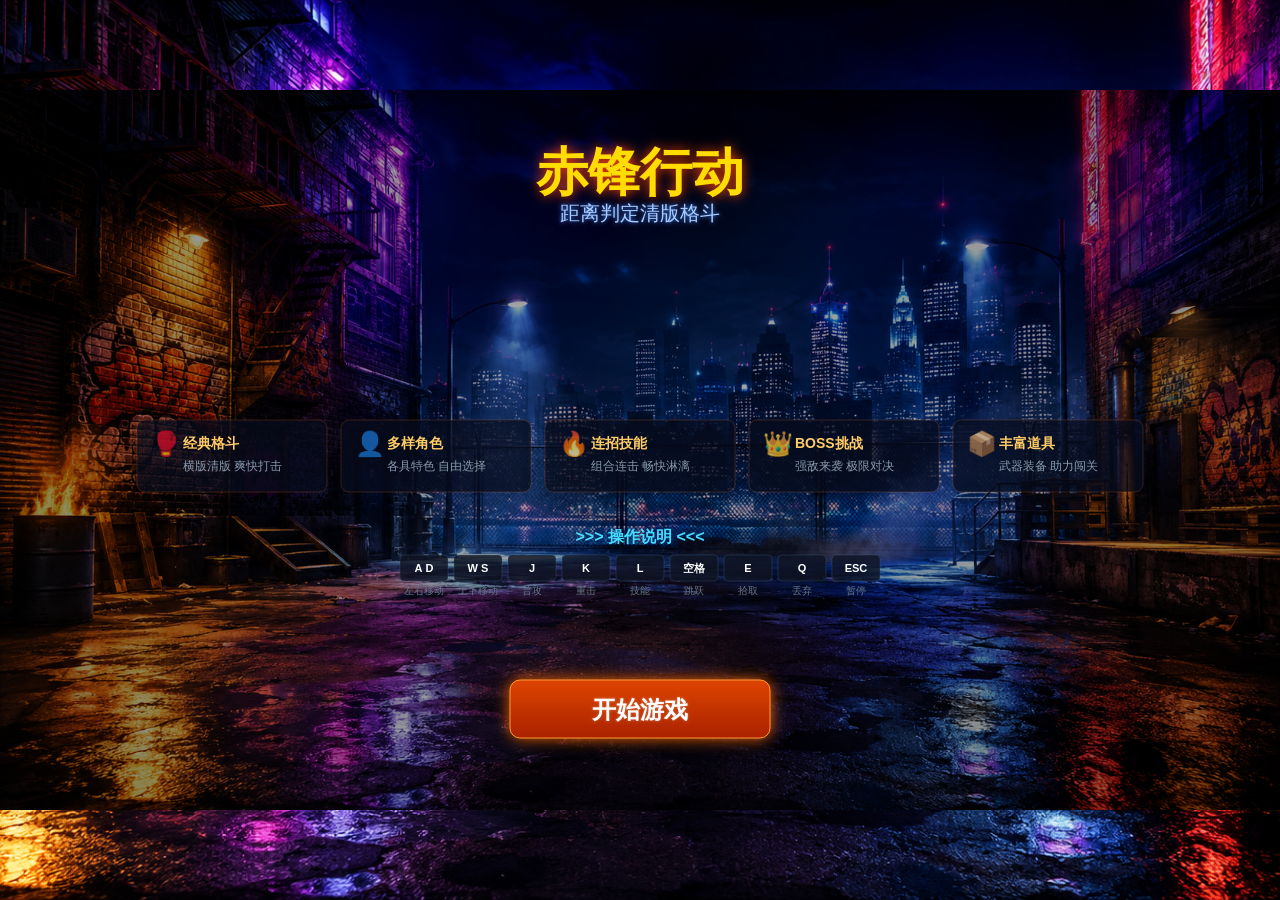
<file: index.html>
<!DOCTYPE html>
<html lang="zh-CN">
<head>
    <meta charset="UTF-8">
    <meta name="viewport" content="width=device-width, initial-scale=1.0">
    <title>赤锋行动 - 距离判定清版格斗</title>
    <link rel="icon" href="data:image/svg+xml,%3Csvg xmlns='http://www.w3.org/2000/svg' viewBox='0 0 64 64'%3E%3Crect width='64' height='64' rx='12' fill='%23221818'/%3E%3Cpath d='M14 42L25 18h7l11 24h-8l-2-5H24l-2 5h-8zm13-11h4l-2-6-2 6z' fill='%23ff7a00'/%3E%3C/svg%3E">
    <link rel="preload" as="image" href="assets/ui/menu_bg.png">
    <link rel="stylesheet" href="style.css?v=20260617-menu-bg-v3">
</head>
<body>
    <canvas id="gameCanvas"></canvas>

    <!-- 按依赖顺序加载脚本 -->
    <script>window.GAME_BUILD_VERSION = '20260617-menu-bg-v3';</script>
    <script src="Input.js?v=20260617-menu-bg-v3"></script>
    <script src="Camera.js"></script>
    <script src="AudioManager.js"></script>
    <script src="SpriteAnimation.js"></script>
    <script src="GeneratedSpriteSheet.js"></script>
    <script src="AnimationStateMachine.js"></script>
    <script src="SpriteCharacterRenderer.js"></script>
    <script src="CharacterRenderer.js"></script>
    <script src="CharacterConfig.js?v=20260617-menu-bg-v3"></script>
    <script src="Weapon.js"></script>
    <script src="WeaponManager.js"></script>
    <script src="SkillEffects.js"></script>
    <script src="Effects.js"></script>
    <script src="WaveManager.js?v=20260617-menu-bg-v3"></script>
    <script src="Props.js"></script>
    <script src="Items.js"></script>
    <script src="Player.js?v=20260617-menu-bg-v3"></script>
    <script src="Enemy.js?v=20260617-menu-bg-v3"></script>
    <script src="GameUtils.js?v=20260617-menu-bg-v3"></script>
    <script src="Boss.js?v=20260617-menu-bg-v3"></script>
    <script src="BossManager.js"></script>
    <script src="LevelManager.js"></script>
    <script src="BackgroundRenderer.js"></script>
    <script src="UITheme.js"></script>
    <script src="Atmosphere.js"></script>
    <script src="Transition.js"></script>
    <script src="Game.js?v=20260617-menu-bg-v3"></script>
    <script src="main.js?v=20260617-menu-bg-v3"></script>
</body>
</html>
</file>
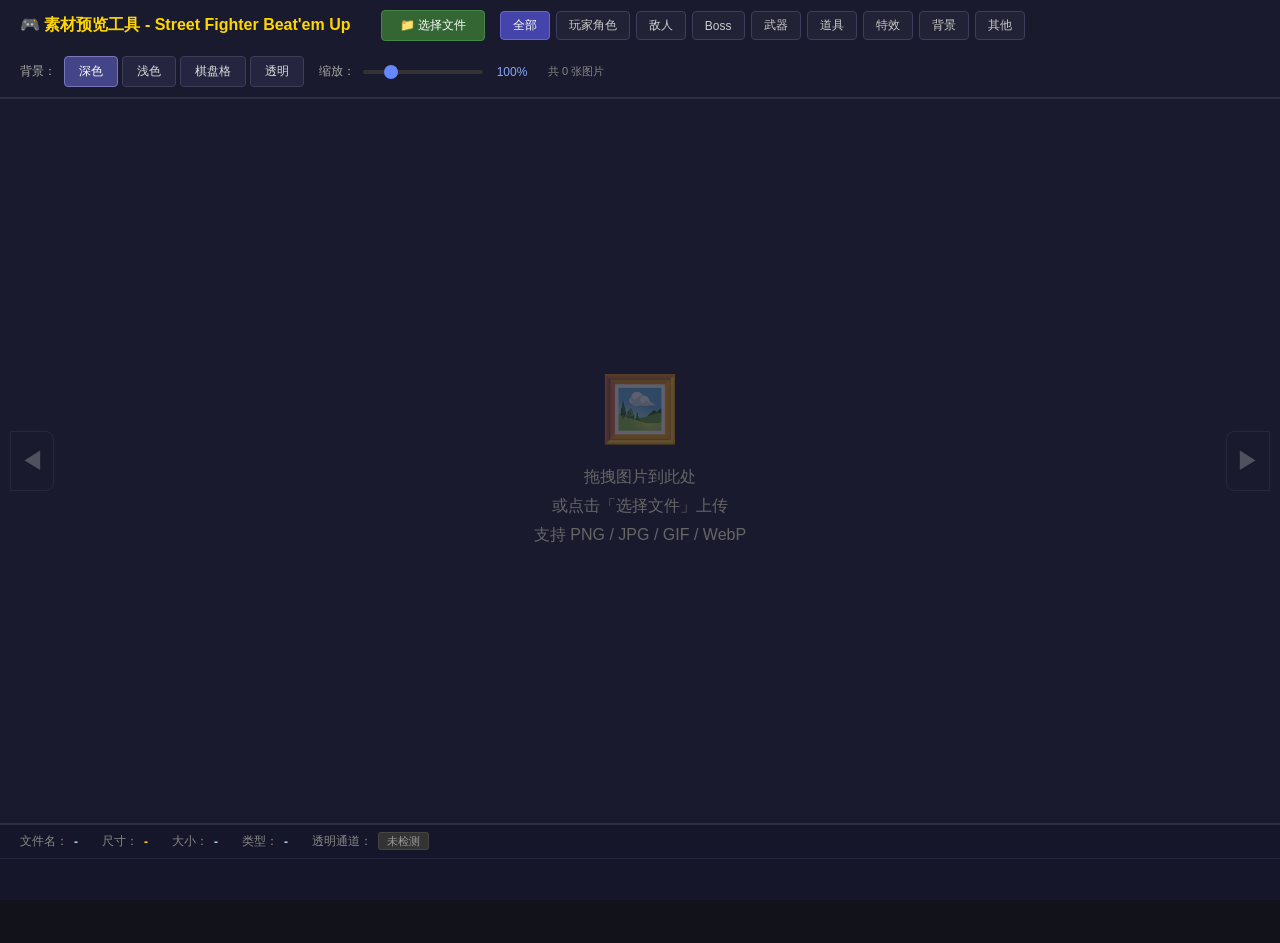
<file: asset_preview.html>
<!DOCTYPE html>
<html lang="zh-CN">
<head>
    <meta charset="UTF-8">
    <meta name="viewport" content="width=device-width, initial-scale=1.0">
    <title>素材预览工具 - Street Fighter Beat'em Up</title>
    <style>
        * {
            margin: 0;
            padding: 0;
            box-sizing: border-box;
        }

        html, body {
            width: 100%;
            height: 100%;
            font-family: "Microsoft YaHei", "Segoe UI", sans-serif;
            background: #12121a;
            color: #e0e0e0;
            overflow: hidden;
        }

        /* 顶部工具栏 */
        .toolbar {
            background: #1a1a2e;
            padding: 10px 20px;
            display: flex;
            align-items: center;
            gap: 15px;
            flex-wrap: wrap;
            border-bottom: 2px solid #2d2d44;
            min-height: 56px;
        }

        .toolbar h1 {
            font-size: 16px;
            color: #ffd700;
            white-space: nowrap;
            margin-right: 15px;
        }

        .toolbar-section {
            display: flex;
            align-items: center;
            gap: 8px;
        }

        .toolbar-section label {
            font-size: 12px;
            color: #aaa;
            white-space: nowrap;
        }

        /* 分类标签 */
        .category-tags {
            display: flex;
            gap: 6px;
            flex-wrap: wrap;
        }

        .tag-btn {
            padding: 5px 12px;
            border: 1px solid #3d3d5c;
            background: #222236;
            color: #ccc;
            border-radius: 4px;
            cursor: pointer;
            font-size: 12px;
            transition: all 0.2s;
        }

        .tag-btn:hover {
            background: #333355;
            border-color: #5555aa;
        }

        .tag-btn.active {
            background: #4444aa;
            border-color: #6666cc;
            color: #fff;
        }

        /* 按钮组 */
        .btn-group {
            display: flex;
            gap: 4px;
        }

        .tool-btn {
            padding: 6px 14px;
            border: 1px solid #3d3d5c;
            background: #252540;
            color: #ddd;
            border-radius: 4px;
            cursor: pointer;
            font-size: 12px;
            transition: all 0.2s;
        }

        .tool-btn:hover {
            background: #333366;
            border-color: #5555aa;
        }

        .tool-btn.active {
            background: #444488;
            border-color: #7777bb;
            color: #fff;
        }

        /* 文件选择按钮 */
        .file-input-wrapper {
            position: relative;
        }

        .file-input-wrapper input[type="file"] {
            position: absolute;
            opacity: 0;
            width: 100%;
            height: 100%;
            cursor: pointer;
        }

        .upload-btn {
            padding: 6px 18px;
            background: #336633;
            color: #fff;
            border: 1px solid #448844;
            border-radius: 4px;
            cursor: pointer;
            font-size: 12px;
            display: inline-block;
            transition: all 0.2s;
        }

        .upload-btn:hover {
            background: #448844;
        }

        /* 缩放控制 */
        .zoom-control {
            display: flex;
            align-items: center;
            gap: 8px;
        }

        .zoom-slider {
            width: 120px;
            height: 4px;
            -webkit-appearance: none;
            appearance: none;
            background: #333;
            border-radius: 2px;
            outline: none;
        }

        .zoom-slider::-webkit-slider-thumb {
            -webkit-appearance: none;
            width: 14px;
            height: 14px;
            background: #6688ff;
            border-radius: 50%;
            cursor: pointer;
        }

        .zoom-value {
            font-size: 12px;
            color: #88aaff;
            min-width: 42px;
            text-align: center;
        }

        /* 主内容区 */
        .main-content {
            flex: 1;
            display: flex;
            flex-direction: column;
            overflow: hidden;
            height: calc(100vh - 56px - 120px);
        }

        /* 预览区域 */
        .preview-area {
            flex: 1;
            display: flex;
            justify-content: center;
            align-items: center;
            position: relative;
            overflow: auto;
            transition: background 0.3s;
        }

        .preview-area.bg-dark { background: #1a1a2e; }
        .preview-area.bg-light { background: #f0f0f0; }
        .preview-area.bg-transparent { background: transparent; }
        .preview-area.bg-checkerboard {
            background-image:
                linear-gradient(45deg, #ddd 25%, transparent 25%),
                linear-gradient(-45deg, #ddd 25%, transparent 25%),
                linear-gradient(45deg, transparent 75%, #ddd 75%),
                linear-gradient(-45deg, transparent 75%, #ddd 75%);
            background-size: 32px 32px;
            background-position: 0 0, 0 16px, 16px -16px, -16px 0px;
        }

        /* Canvas 棋盘格覆盖层 */
        .checker-canvas {
            position: absolute;
            top: 0;
            left: 0;
            pointer-events: none;
            z-index: 1;
        }

        /* 预览图片容器 */
        .image-container {
            position: relative;
            z-index: 2;
            display: flex;
            justify-content: center;
            align-items: center;
            min-width: 200px;
            min-height: 200px;
        }

        .preview-image {
            max-width: 100%;
            max-height: 100%;
            object-fit: contain;
            image-rendering: pixelated;
            image-rendering: crisp-edges;
            box-shadow: 0 0 20px rgba(0,0,0,0.5);
        }

        /* 拖拽提示 */
        .drop-hint {
            position: absolute;
            top: 50%;
            left: 50%;
            transform: translate(-50%, -50%);
            text-align: center;
            color: #666;
            pointer-events: none;
            z-index: 0;
        }

        .drop-hint .icon {
            font-size: 64px;
            margin-bottom: 16px;
            opacity: 0.3;
        }

        .drop-hint p {
            font-size: 16px;
            line-height: 1.8;
        }

        .drop-hint.drag-over {
            color: #ffd700;
        }
        .drop-hint.drag-over .icon {
            opacity: 0.7;
        }

        /* 导航箭头 */
        .nav-arrow {
            position: absolute;
            top: 50%;
            transform: translateY(-50%);
            width: 44px;
            height: 60px;
            background: rgba(30, 30, 50, 0.85);
            border: 1px solid #444466;
            color: #ccc;
            font-size: 24px;
            cursor: pointer;
            z-index: 10;
            display: flex;
            align-items: center;
            justify-content: center;
            transition: all 0.2s;
            user-select: none;
        }

        .nav-arrow:hover {
            background: rgba(60, 60, 100, 0.9);
            color: #fff;
        }

        .nav-arrow.disabled {
            opacity: 0.3;
            cursor: default;
        }

        .nav-prev { left: 10px; border-radius: 0 8px 8px 0; }
        .nav-next { right: 10px; border-radius: 8px 0 0 8px; }

        /* 底部信息栏 + 缩略图 */
        .bottom-panel {
            background: #16162a;
            border-top: 2px solid #2d2d44;
            height: 120px;
            display: flex;
            flex-direction: column;
        }

        /* 信息面板 */
        .info-bar {
            display: flex;
            align-items: center;
            gap: 24px;
            padding: 8px 20px;
            border-bottom: 1px solid #252540;
            font-size: 12px;
            flex-shrink: 0;
        }

        .info-item {
            display: flex;
            align-items: center;
            gap: 6px;
        }

        .info-label {
            color: #888;
        }

        .info-value {
            color: #aaccee;
            font-weight: bold;
        }

        .info-value.highlight {
            color: #ffd700;
        }

        .badge {
            padding: 2px 8px;
            border-radius: 3px;
            font-size: 11px;
        }

        .badge-alpha {
            background: #224422;
            color: #66dd66;
            border: 1px solid #336633;
        }

        .badge-no-alpha {
            background: #333;
            color: #999;
            border: 1px solid #444;
        }

        /* 缩略图栏 */
        .thumbnail-bar {
            flex: 1;
            display: flex;
            align-items: center;
            gap: 8px;
            padding: 8px 16px;
            overflow-x: auto;
            overflow-y: hidden;
        }

        .thumbnail-bar::-webkit-scrollbar {
            height: 6px;
        }

        .thumbnail-bar::-webkit-scrollbar-track {
            background: #1a1a2e;
        }

        .thumbnail-bar::-webkit-scrollbar-thumb {
            background: #444466;
            border-radius: 3px;
        }

        .thumb-item {
            flex-shrink: 0;
            width: 72px;
            height: 54px;
            border: 2px solid #333355;
            border-radius: 4px;
            overflow: hidden;
            cursor: pointer;
            opacity: 0.65;
            transition: all 0.2s;
            position: relative;
        }

        .thumb-item:hover {
            opacity: 0.9;
            border-color: #5555aa;
        }

        .thumb-item.active {
            opacity: 1;
            border-color: #ffd700;
            box-shadow: 0 0 8px rgba(255,215,0,0.3);
        }

        .thumb-item img {
            width: 100%;
            height: 100%;
            object-fit: contain;
            background: #222;
        }

        .thumb-index {
            position: absolute;
            bottom: 0;
            left: 0;
            right: 0;
            background: rgba(0,0,0,0.7);
            color: #aaa;
            font-size: 9px;
            text-align: center;
            padding: 1px 0;
        }

        /* 图片计数 */
        .image-counter {
            font-size: 11px;
            color: #888;
            white-space: nowrap;
        }
    </style>
</head>
<body>

<!-- 顶部工具栏 -->
<div class="toolbar">
    <h1>🎮 素材预览工具 - Street Fighter Beat'em Up</h1>

    <!-- 上传 -->
    <div class="file-input-wrapper">
        <input type="file" id="fileInput" multiple accept=".png,.jpg,.jpeg,.gif,.webp">
        <span class="upload-btn">📁 选择文件</span>
    </div>

    <!-- 分类标签 -->
    <div class="category-tags">
        <button class="tag-btn active" data-category="all">全部</button>
        <button class="tag-btn" data-category="player">玩家角色</button>
        <button class="tag-btn" data-category="enemy">敌人</button>
        <button class="tag-btn" data-category="boss">Boss</button>
        <button class="tag-btn" data-category="weapon">武器</button>
        <button class="tag-btn" data-category="item">道具</button>
        <button class="tag-btn" data-category="effect">特效</button>
        <button class="tag-btn" data-category="bg">背景</button>
        <button class="tag-btn" data-category="other">其他</button>
    </div>

    <!-- 背景切换 -->
    <div class="toolbar-section">
        <label>背景：</label>
        <div class="btn-group">
            <button class="tool-btn active" data-bg="dark">深色</button>
            <button class="tool-btn" data-bg="light">浅色</button>
            <button class="tool-btn" data-bg="checkerboard">棋盘格</button>
            <button class="tool-btn" data-bg="transparent">透明</button>
        </div>
    </div>

    <!-- 缩放 -->
    <div class="toolbar-section zoom-control">
        <label>缩放：</label>
        <input type="range" class="zoom-slider" id="zoomSlider" min="25" max="400" value="100" step="25">
        <span class="zoom-value" id="zoomValue">100%</span>
    </div>

    <!-- 计数 -->
    <span class="image-counter" id="imageCounter">共 0 张图片</span>
</div>

<!-- 主预览区 -->
<div class="main-content">
    <div class="preview-area bg-dark" id="previewArea">
        <canvas class="checker-canvas" id="checkerCanvas"></canvas>

        <div class="drop-hint" id="dropHint">
            <div class="icon">🖼️</div>
            <p>拖拽图片到此处<br>或点击「选择文件」上传<br>支持 PNG / JPG / GIF / WebP</p>
        </div>

        <div class="image-container" id="imageContainer" style="display:none;">
            <img class="preview-image" id="previewImage" alt="预览图">
        </div>

        <button class="nav-arrow nav-prev disabled" id="navPrev" title="上一张">&#9664;</button>
        <button class="nav-arrow nav-next disabled" id="navNext" title="下一张">&#9654;</button>
    </div>
</div>

<!-- 底部信息栏 + 缩略图 -->
<div class="bottom-panel">
    <div class="info-bar" id="infoBar">
        <div class="info-item"><span class="info-label">文件名：</span><span class="info-value" id="infoName">-</span></div>
        <div class="info-item"><span class="info-label">尺寸：</span><span class="info-value highlight" id="infoSize">-</span></div>
        <div class="info-item"><span class="info-label">大小：</span><span class="info-value" id="infoFileSize">-</span></div>
        <div class="info-item"><span class="info-label">类型：</span><span class="info-value" id="infoType">-</span></div>
        <div class="info-item"><span class="info-label">透明通道：</span><span id="infoAlpha"><span class="badge badge-no-alpha">未检测</span></span></div>
    </div>
    <div class="thumbnail-bar" id="thumbnailBar"></div>
</div>

<script>
(function() {
    'use strict';

    // ========== 状态 ==========
    const state = {
        images: [],          // { file, name, url, size, type, width, height, hasAlpha, category }
        currentIndex: -1,
        zoom: 100,
        bgMode: 'dark',      // dark | light | checkerboard | transparent
        checkerVisible: false
    };

    // ========== DOM 引用 ==========
    const dom = {
        fileInput: document.getElementById('fileInput'),
        previewArea: document.getElementById('previewArea'),
        dropHint: document.getElementById('dropHint'),
        imageContainer: document.getElementById('imageContainer'),
        previewImage: document.getElementById('previewImage'),
        navPrev: document.getElementById('navPrev'),
        navNext: document.getElementById('navNext'),
        thumbnailBar: document.getElementById('thumbnailBar'),
        infoName: document.getElementById('infoName'),
        infoSize: document.getElementById('infoSize'),
        infoFileSize: document.getElementById('infoFileSize'),
        infoType: document.getElementById('infoType'),
        infoAlpha: document.getElementById('infoAlpha'),
        imageCounter: document.getElementById('imageCounter'),
        zoomSlider: document.getElementById('zoomSlider'),
        zoomValue: document.getElementById('zoomValue'),
        checkerCanvas: document.getElementById('checkerCanvas')
    };

    // ========== 工具函数 ==========

    function getFileExtension(name) {
        const dot = name.lastIndexOf('.');
        return dot >= 0 ? name.substring(dot + 1).toLowerCase() : '';
    }

    function formatFileSize(bytes) {
        if (bytes < 1024) return bytes + ' B';
        return (bytes / 1024).toFixed(1) + ' KB';
    }

    function getTypeLabel(ext) {
        const map = { png: 'PNG', jpg: 'JPEG', jpeg: 'JPEG', gif: 'GIF', webp: 'WebP' };
        return map[ext] || ext.toUpperCase();
    }

    // 通过 Canvas 检测透明通道
    function detectAlpha(img) {
        try {
            const canvas = document.createElement('canvas');
            canvas.width = img.naturalWidth || img.width;
            canvas.height = img.naturalHeight || img.height;
            const ctx = canvas.getContext('2d');
            ctx.drawImage(img, 0, 0);

            // 只采样部分像素以提高性能（最多采样 200x200）
            const w = canvas.width;
            const h = canvas.height;
            const stepX = Math.max(1, Math.floor(w / 200));
            const stepY = Math.max(1, Math.floor(h / 200));
            const data = ctx.getImageData(0, 0, w, h).data;

            for (let y = 0; y < h; y += stepY) {
                for (let x = 0; x < w; x += stepX) {
                    const idx = (y * w + x) * 4 + 3;
                    if (data[idx] < 255) return true;
                }
            }
            return false;
        } catch(e) {
            return null;
        }
    }

    // 绘制棋盘格到 canvas 覆盖层
    function drawCheckerCanvas() {
        const canvas = dom.checkerCanvas;
        const area = dom.previewArea;
        canvas.width = area.scrollWidth;
        canvas.height = area.scrollHeight;

        if (!state.checkerVisible) {
            canvas.style.display = 'none';
            return;
        }

        canvas.style.display = 'block';
        const ctx = canvas.getContext('2d');
        const size = 32;
        const cols = Math.ceil(canvas.width / size);
        const rows = Math.ceil(canvas.height / size);

        for (let r = 0; r < rows; r++) {
            for (let c = 0; c < cols; c++) {
                ctx.fillStyle = (r + c) % 2 === 0 ? '#ffffff' : '#dddddd';
                ctx.fillRect(c * size, r * size, size, size);
            }
        }
    }

    // ========== 文件处理 ==========

    function handleFiles(fileList) {
        const validExts = ['png', 'jpg', 'jpeg', 'gif', 'webp'];
        let addedCount = 0;

        Array.from(fileList).forEach(file => {
            const ext = getFileExtension(file.name);
            if (!validExts.includes(ext)) return;

            const reader = new FileReader();
            reader.onload = function(e) {
                const img = new Image();
                img.onload = function() {
                    const alpha = detectAlpha(img);
                    state.images.push({
                        file: file,
                        name: file.name,
                        url: e.target.result,
                        size: file.size,
                        type: ext,
                        width: img.naturalWidth,
                        height: img.naturalHeight,
                        hasAlpha: alpha,
                        category: 'all'
                    });
                    addedCount++;

                    renderThumbnails();

                    if (state.currentIndex === -1) {
                        showImage(0);
                    }

                    updateCounter();
                };
                img.src = e.target.result;
            };
            reader.readAsDataURL(file);
        });
    }

    // ========== 渲染 ==========

    function showImage(index) {
        if (index < 0 || index >= state.images.length) return;
        state.currentIndex = index;
        const imgData = state.images[index];

        dom.dropHint.style.display = 'none';
        dom.imageContainer.style.display = 'flex';
        dom.previewImage.src = imgData.url;
        applyZoom();

        // 更新信息面板
        dom.infoName.textContent = imgData.name;
        dom.infoSize.textContent = imgData.width + ' × ' + imgData.height;
        dom.infoFileSize.textContent = formatFileSize(imgData.size);
        dom.infoType.textContent = getTypeLabel(imgData.type);

        if (imgData.hasAlpha === true) {
            dom.infoAlpha.innerHTML = '<span class="badge badge-alpha">✓ 有透明通道</span>';
        } else if (imgData.hasAlpha === false) {
            dom.infoAlpha.innerHTML = '<span class="badge badge-no-alpha">✗ 无透明通道</span>';
        } else {
            dom.infoAlpha.innerHTML = '<span class="badge badge-no-alpha">未检测</span>';
        }

        updateNavButtons();
        updateThumbnailActive();
    }

    function applyZoom() {
        dom.previewImage.style.transform = `scale(${state.zoom / 100})`;
        dom.previewImage.style.transformOrigin = 'center center';
    }

    function renderThumbnails() {
        dom.thumbnailBar.innerHTML = '';
        state.images.forEach((imgData, i) => {
            const item = document.createElement('div');
            item.className = 'thumb-item' + (i === state.currentIndex ? ' active' : '');
            item.innerHTML =
                `<img src="${imgData.url}" alt="${imgData.name}">` +
                `<span class="thumb-index">${i + 1}</span>`;
            item.addEventListener('click', () => showImage(i));
            dom.thumbnailBar.appendChild(item);
        });
    }

    function updateThumbnailActive() {
        const thumbs = dom.thumbnailBar.querySelectorAll('.thumb-item');
        thumbs.forEach((t, i) => {
            t.classList.toggle('active', i === state.currentIndex);
        });
    }

    function updateNavButtons() {
        dom.navPrev.classList.toggle('disabled', state.currentIndex <= 0);
        dom.navNext.classList.toggle('disabled', state.currentIndex >= state.images.length - 1);
    }

    function updateCounter() {
        dom.imageCounter.textContent = `共 ${state.images.length} 张图片 · 第 ${state.currentIndex + 1}/${state.images.length}`;
    }

    // ========== 事件绑定 ==========

    // 文件选择
    dom.fileInput.addEventListener('change', function(e) {
        handleFiles(e.target.files);
        this.value = ''; // 允许重复选择同一文件
    });

    // 拖拽
    const area = dom.previewArea;
    area.addEventListener('dragover', function(e) {
        e.preventDefault();
        e.stopPropagation();
        dom.dropHint.classList.add('drag-over');
        this.style.borderColor = '#ffd700';
    });

    area.addEventListener('dragleave', function(e) {
        e.preventDefault();
        e.stopPropagation();
        dom.dropHint.classList.remove('drag-over');
        this.style.borderColor = '';
    });

    area.addEventListener('drop', function(e) {
        e.preventDefault();
        e.stopPropagation();
        dom.dropHint.classList.remove('drag-over');
        this.style.borderColor = '';
        if (e.dataTransfer.files.length > 0) {
            handleFiles(e.dataTransfer.files);
        }
    });

    // 导航箭头
    dom.navPrev.addEventListener('click', function() {
        if (state.currentIndex > 0) showImage(state.currentIndex - 1);
    });
    dom.navNext.addEventListener('click', function() {
        if (state.currentIndex < state.images.length - 1) showImage(state.currentIndex + 1);
    });

    // 键盘导航
    document.addEventListener('keydown', function(e) {
        if (e.key === 'ArrowLeft' && state.currentIndex > 0) {
            showImage(state.currentIndex - 1);
        } else if (e.key === 'ArrowRight' && state.currentIndex < state.images.length - 1) {
            showImage(state.currentIndex + 1);
        }
    });

    // 背景切换
    document.querySelectorAll('[data-bg]').forEach(btn => {
        btn.addEventListener('click', function() {
            document.querySelectorAll('[data-bg]').forEach(b => b.classList.remove('active'));
            this.classList.add('active');

            const mode = this.dataset.bg;
            state.bgMode = mode;
            dom.previewArea.className = 'preview-area bg-' + mode;

            if (mode === 'checkerboard') {
                state.checkerVisible = false;
            } else if (mode === 'transparent') {
                state.checkerVisible = true;
            } else {
                state.checkerVisible = false;
            }
            drawCheckerCanvas();
        });
    });

    // 分类标签（仅 UI 切换，不影响实际功能）
    document.querySelectorAll('.tag-btn').forEach(btn => {
        btn.addEventListener('click', function() {
            document.querySelectorAll('.tag-btn').forEach(b => b.classList.remove('active'));
            this.classList.add('active');
        });
    });

    // 缩放滑块
    dom.zoomSlider.addEventListener('input', function() {
        state.zoom = parseInt(this.value, 10);
        dom.zoomValue.textContent = state.zoom + '%';
        applyZoom();
    });

    // 鼠标滚轮缩放
    dom.previewArea.addEventListener('wheel', function(e) {
        if (e.ctrlKey || e.metaKey) {
            e.preventDefault();
            const delta = e.deltaY > 0 ? -25 : 25;
            let newZoom = state.zoom + delta;
            newZoom = Math.max(25, Math.min(400, newZoom));
            // 对齐到 25 的倍数
            newZoom = Math.round(newZoom / 25) * 25;
            if (newZoom !== state.zoom) {
                state.zoom = newZoom;
                dom.zoomSlider.value = state.zoom;
                dom.zoomValue.textContent = state.zoom + '%';
                applyZoom();
            }
        }
    }, { passive: false });

    // 窗口 resize 时重绘棋盘格
    window.addEventListener('resize', function() {
        drawCheckerCanvas();
    });

    // 初始化
    drawCheckerCanvas();

})();
</script>

</body>
</html>
</file>
<file: style.css>
/* style.css - 游戏样式 */
* {
    margin: 0;
    padding: 0;
    box-sizing: border-box;
}

html, body {
    width: 100%;
    height: 100%;
    background: #000 url("assets/ui/menu_bg.png") center center / cover no-repeat;
    overflow: hidden;
    font-family: "Microsoft YaHei", sans-serif;
}

body {
    display: flex;
    justify-content: center;
    align-items: center;
}

#gameCanvas {
    display: block;
    background: #000 url("assets/ui/menu_bg.png") center center / cover no-repeat;
    image-rendering: auto;
    cursor: default;
}
</file>
